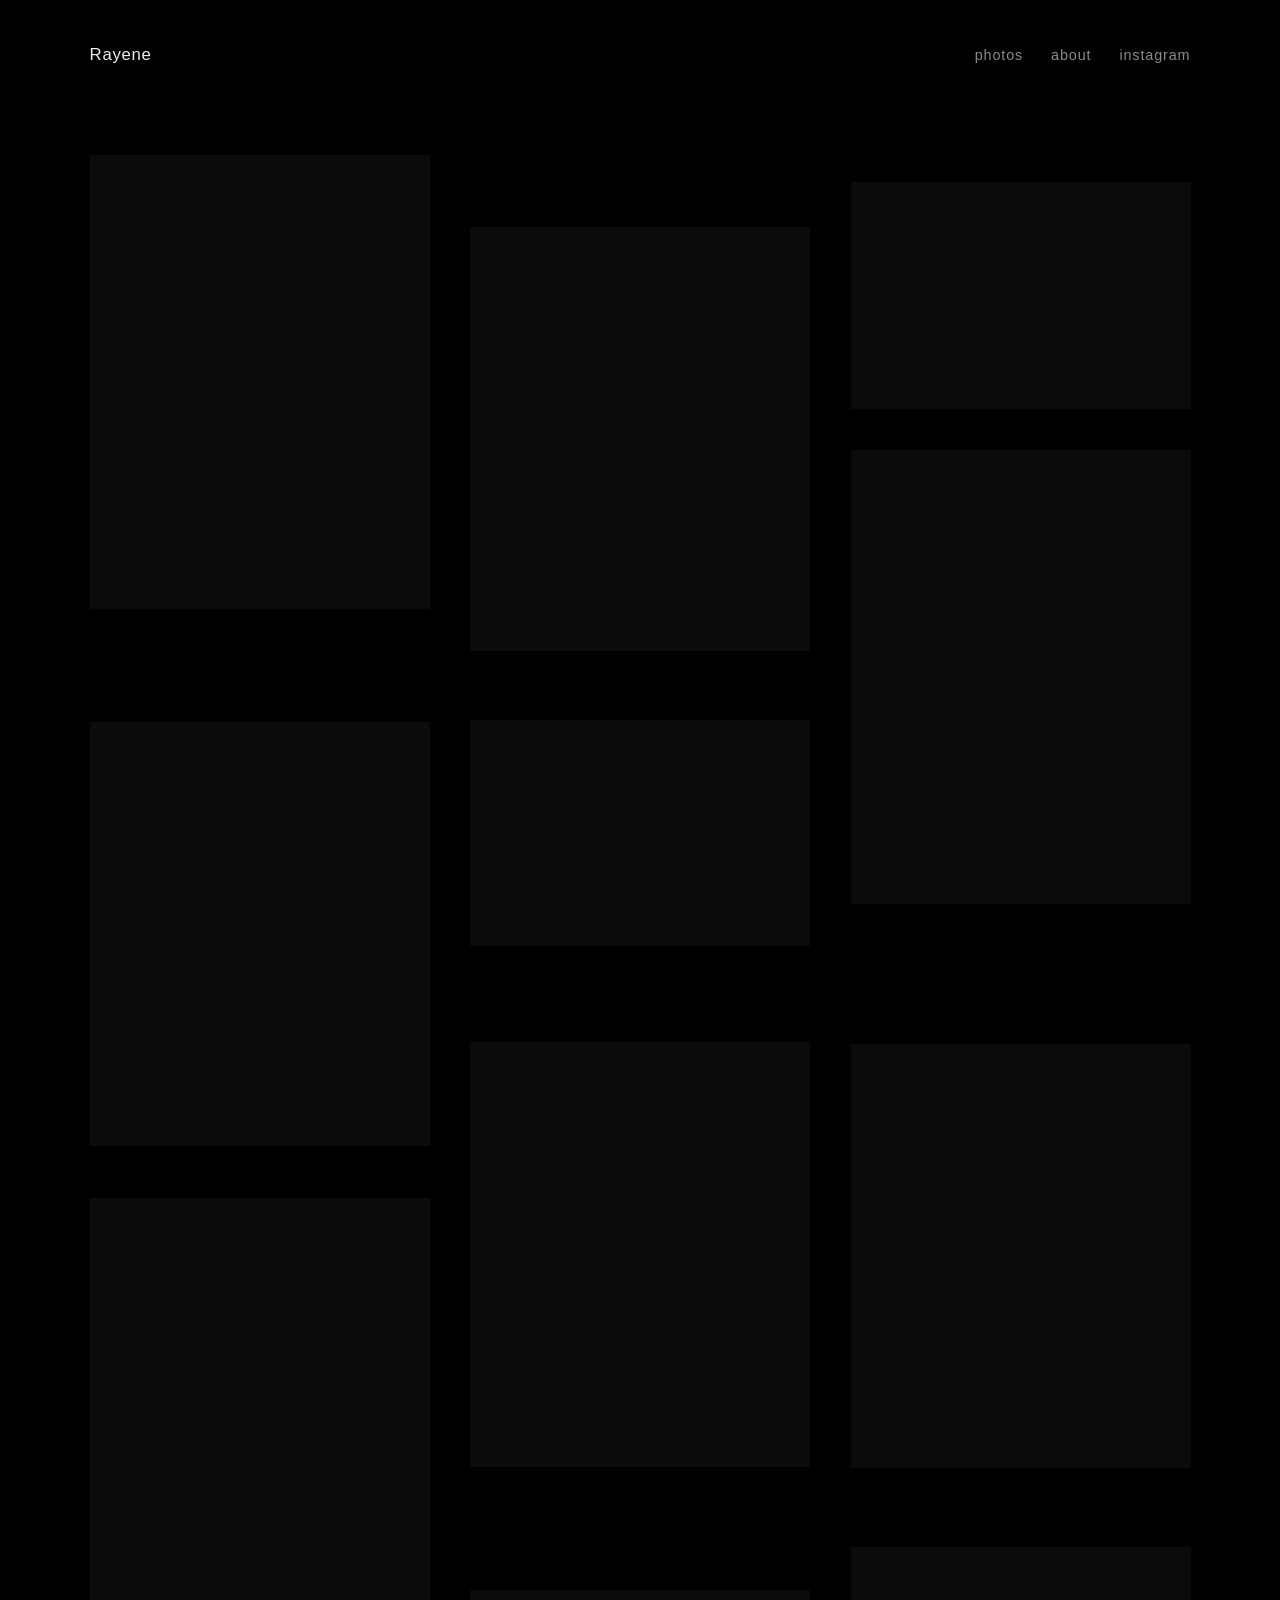
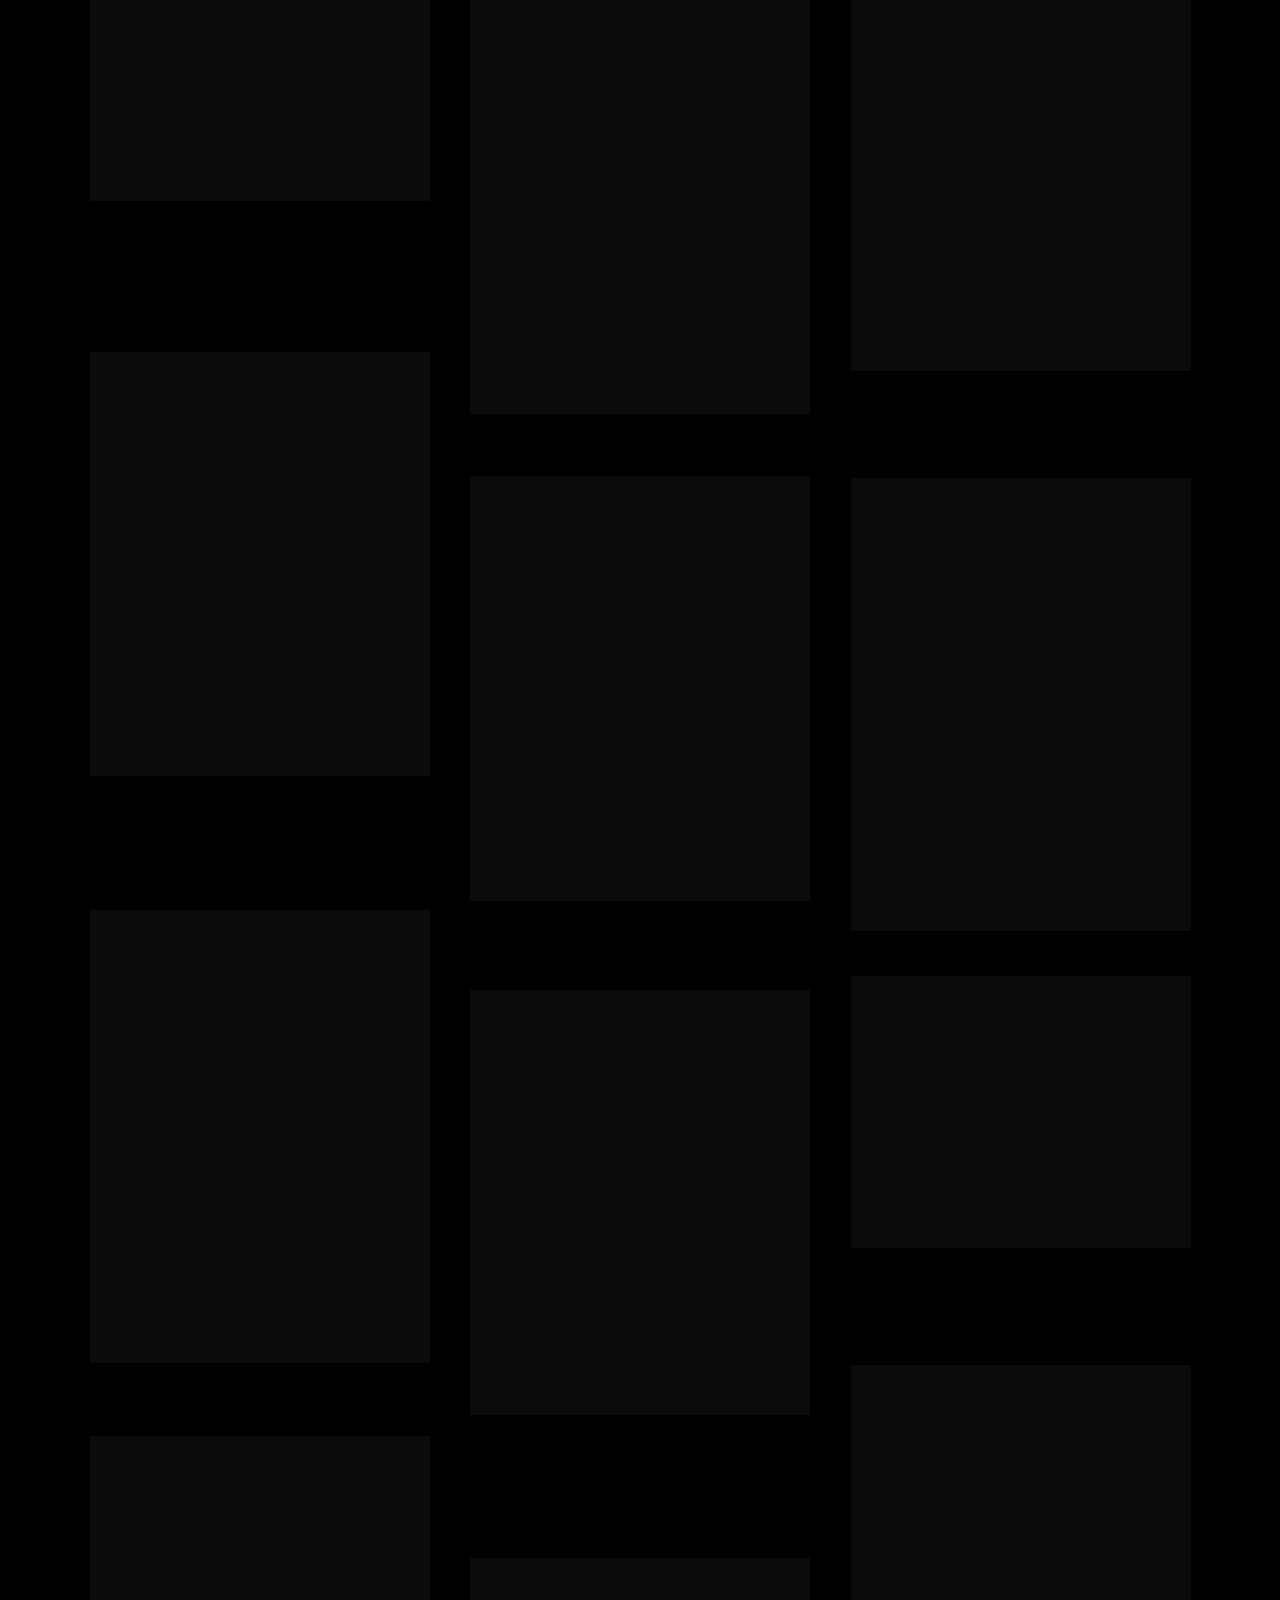
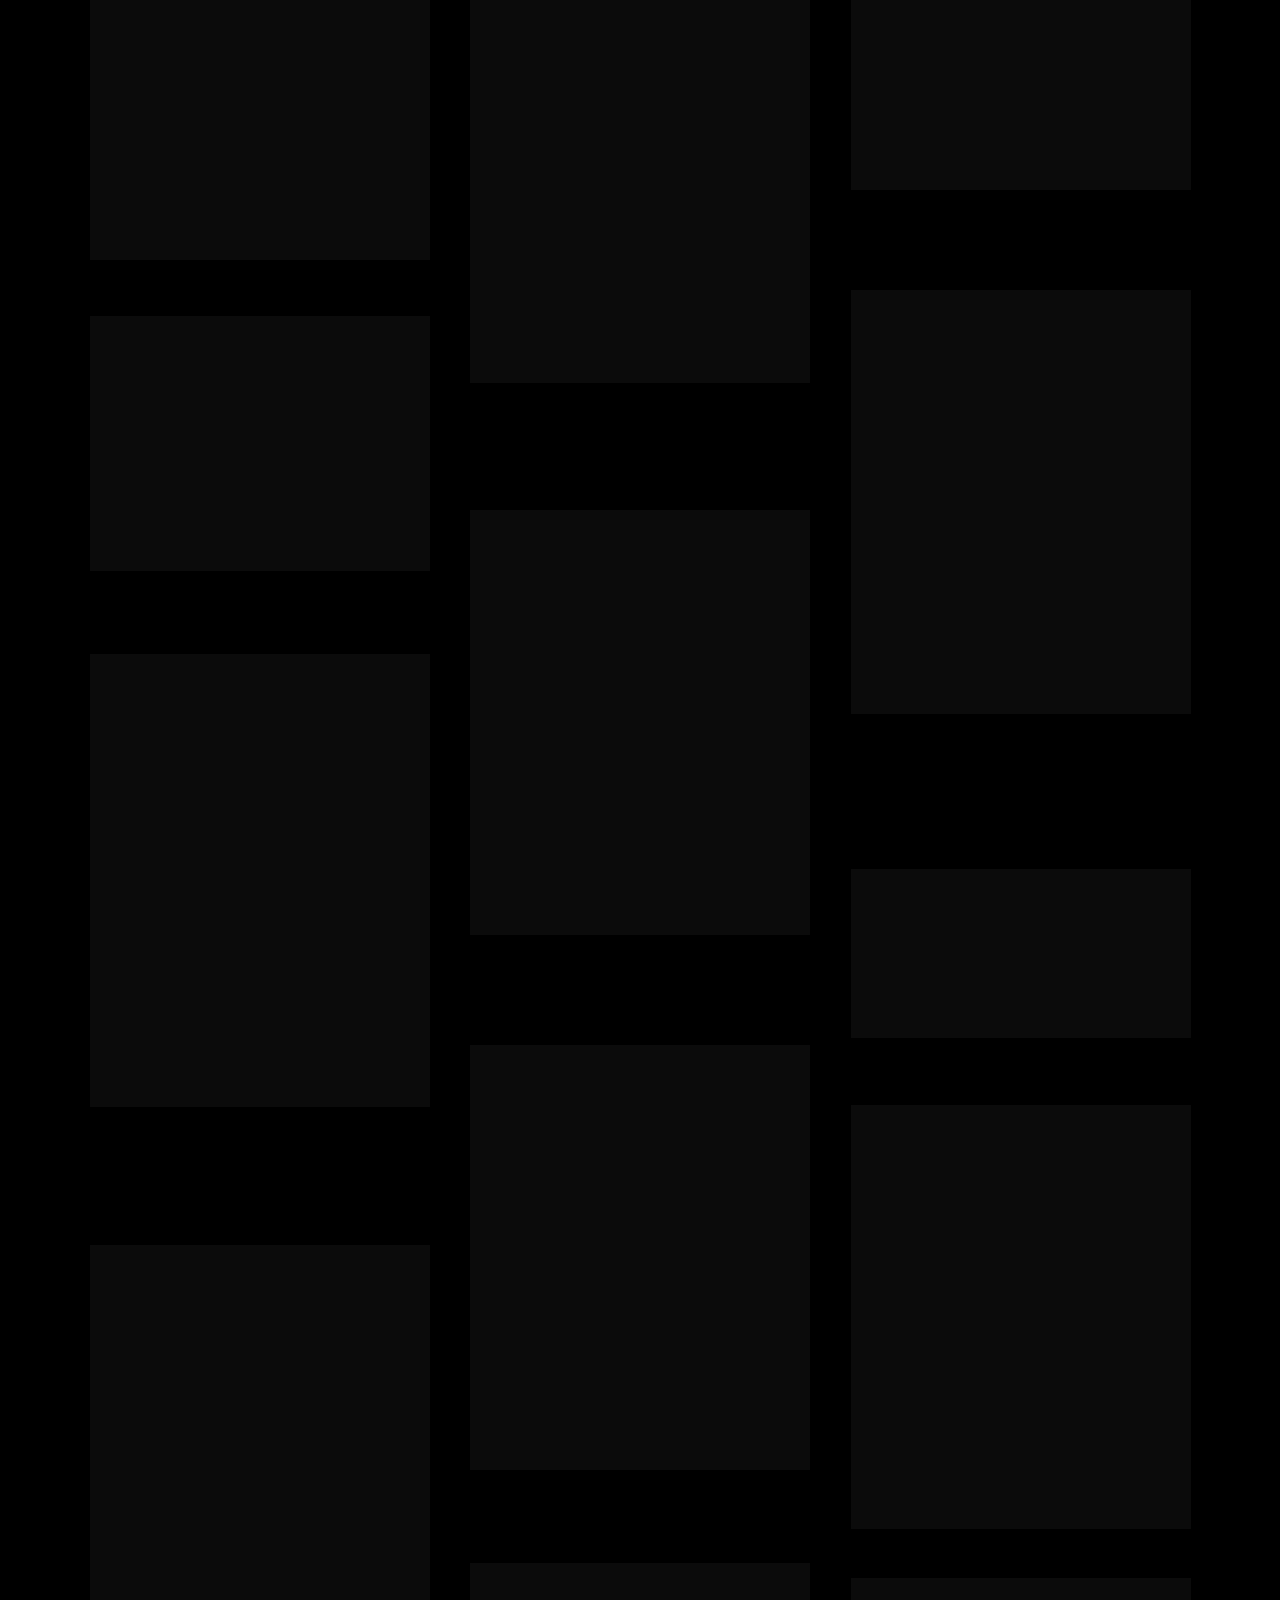
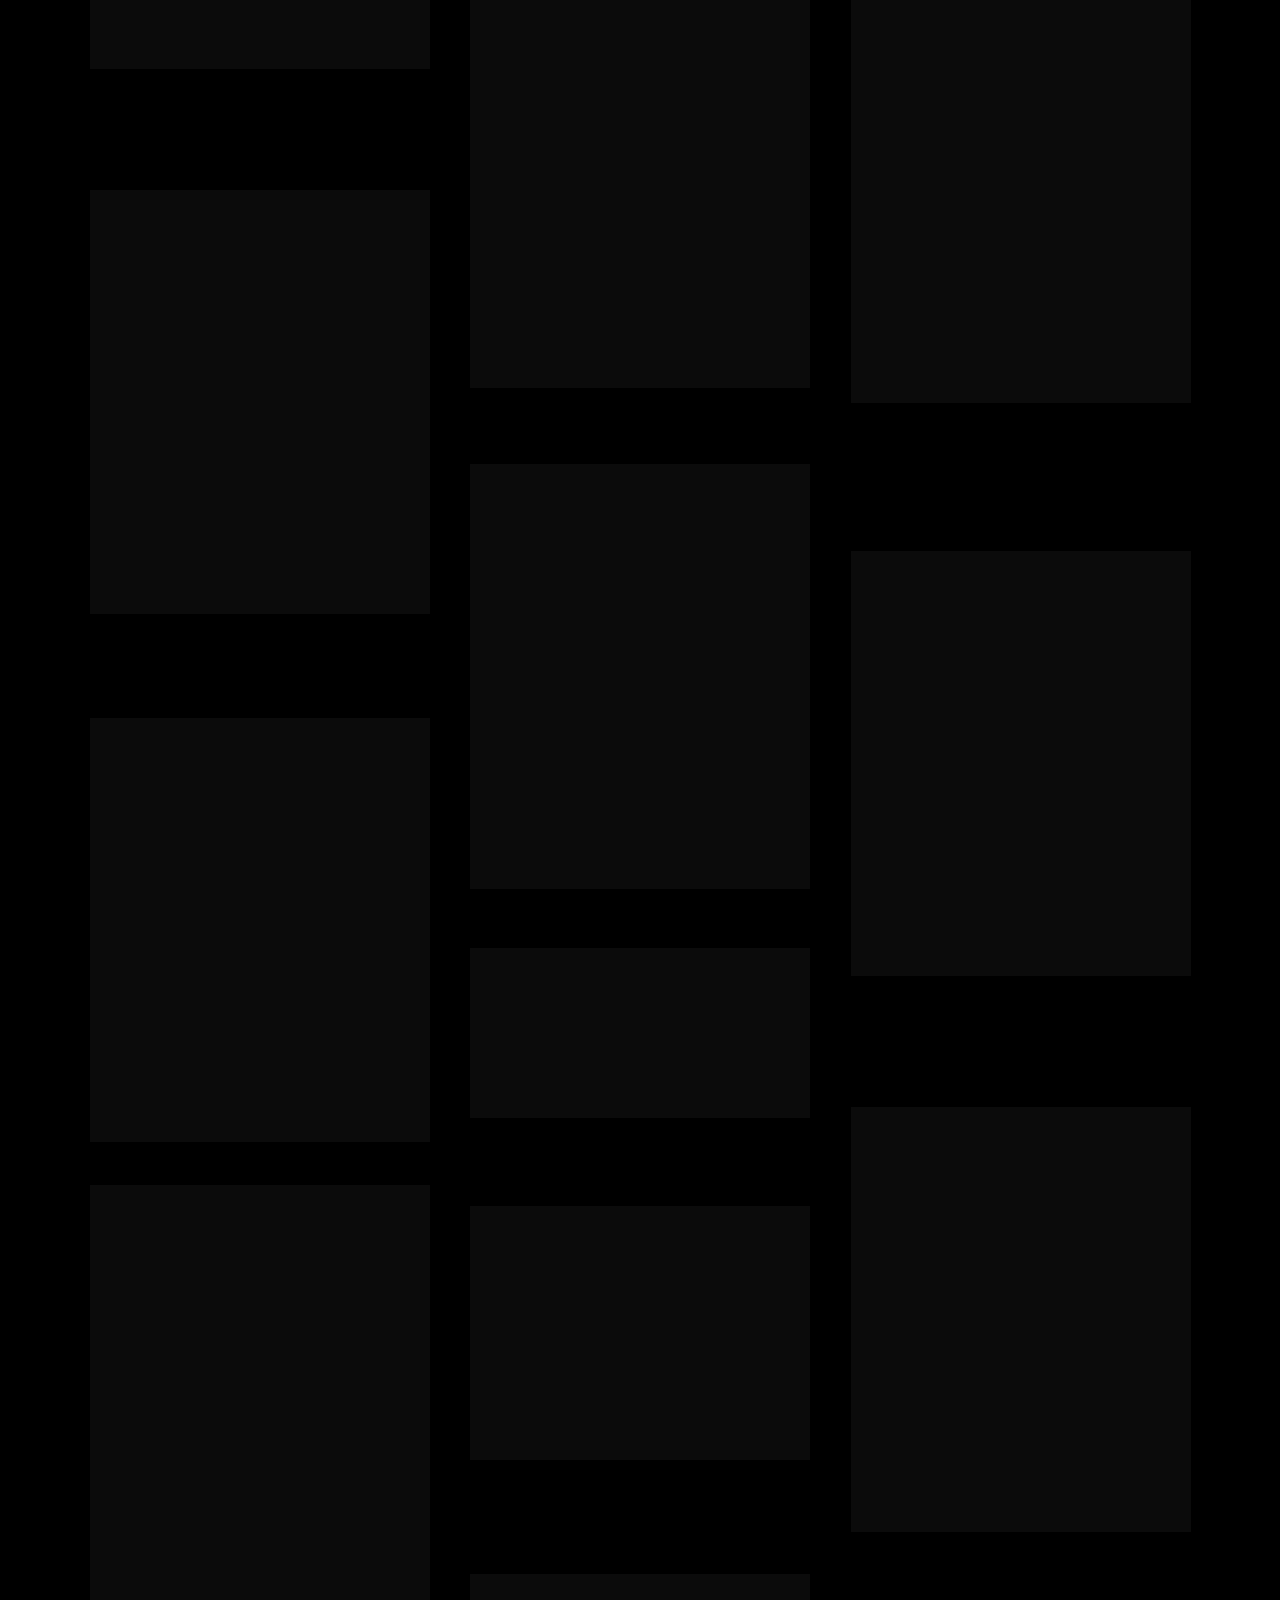
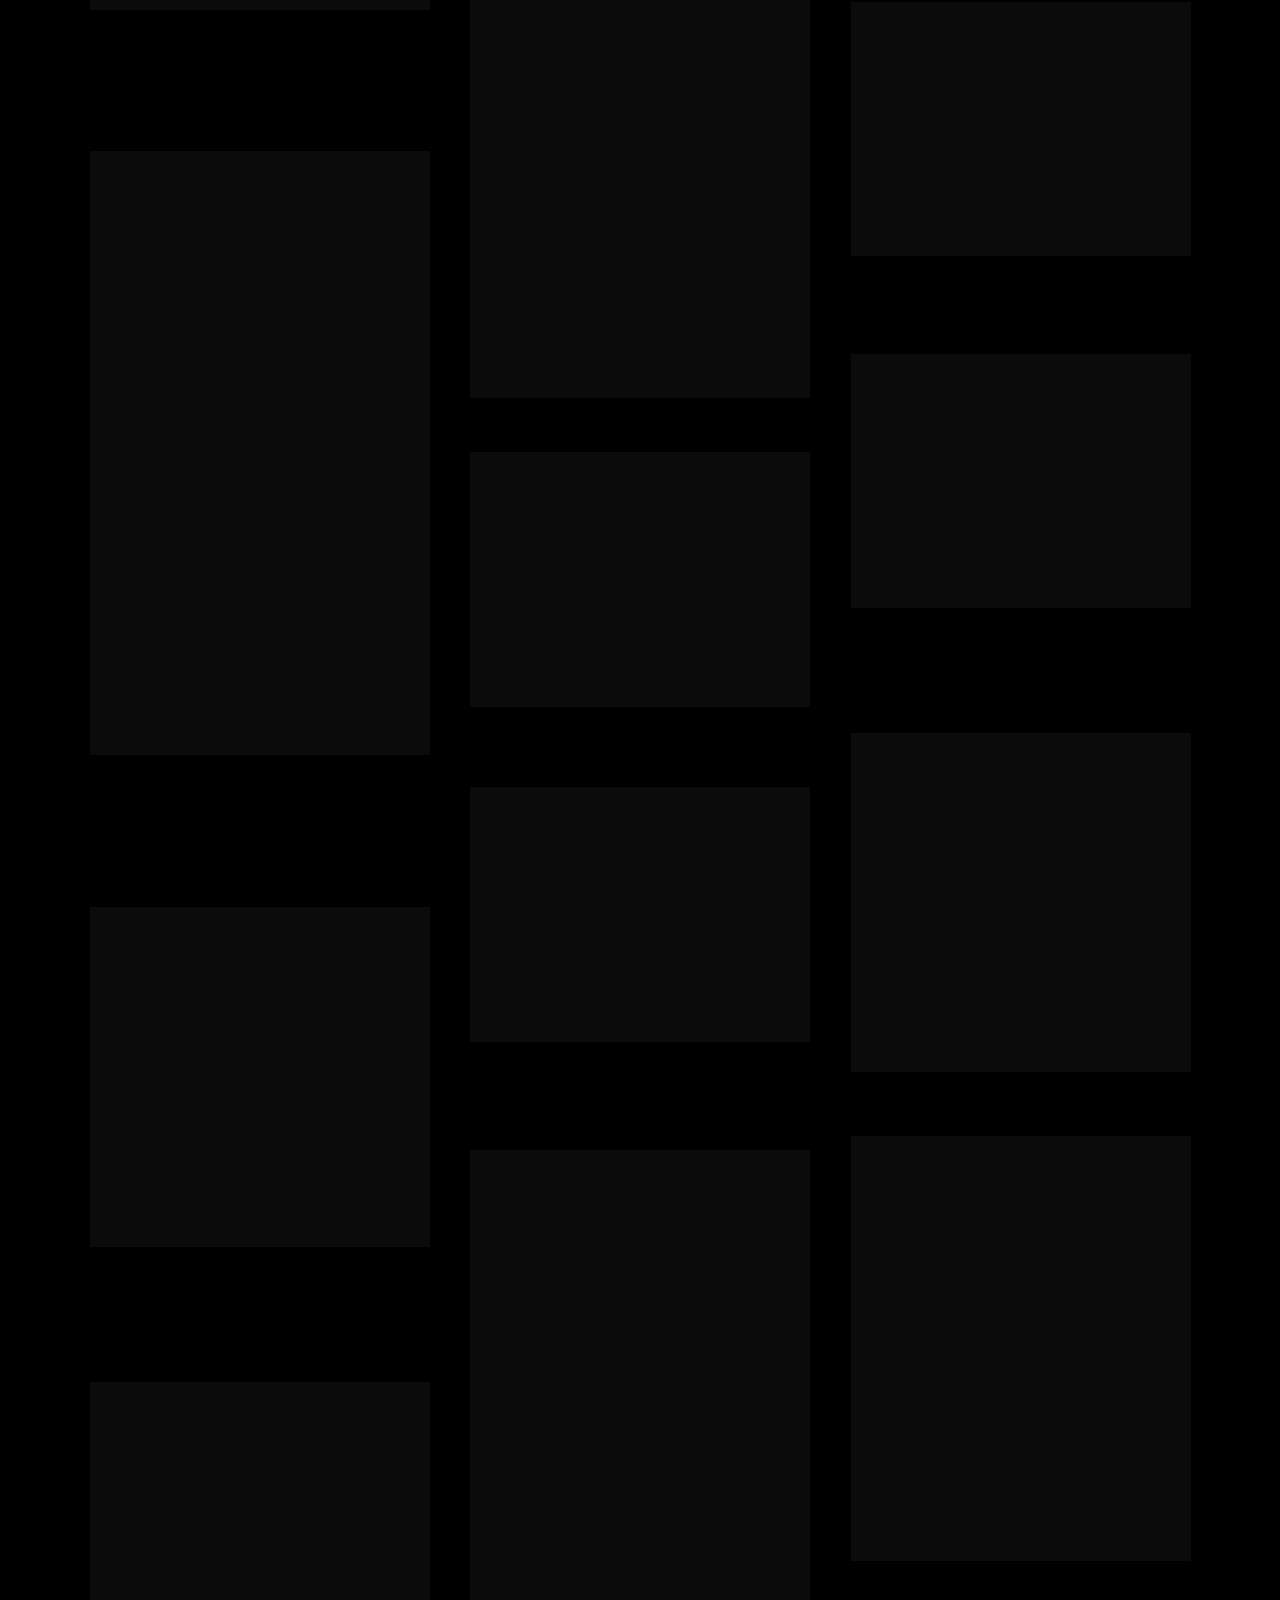
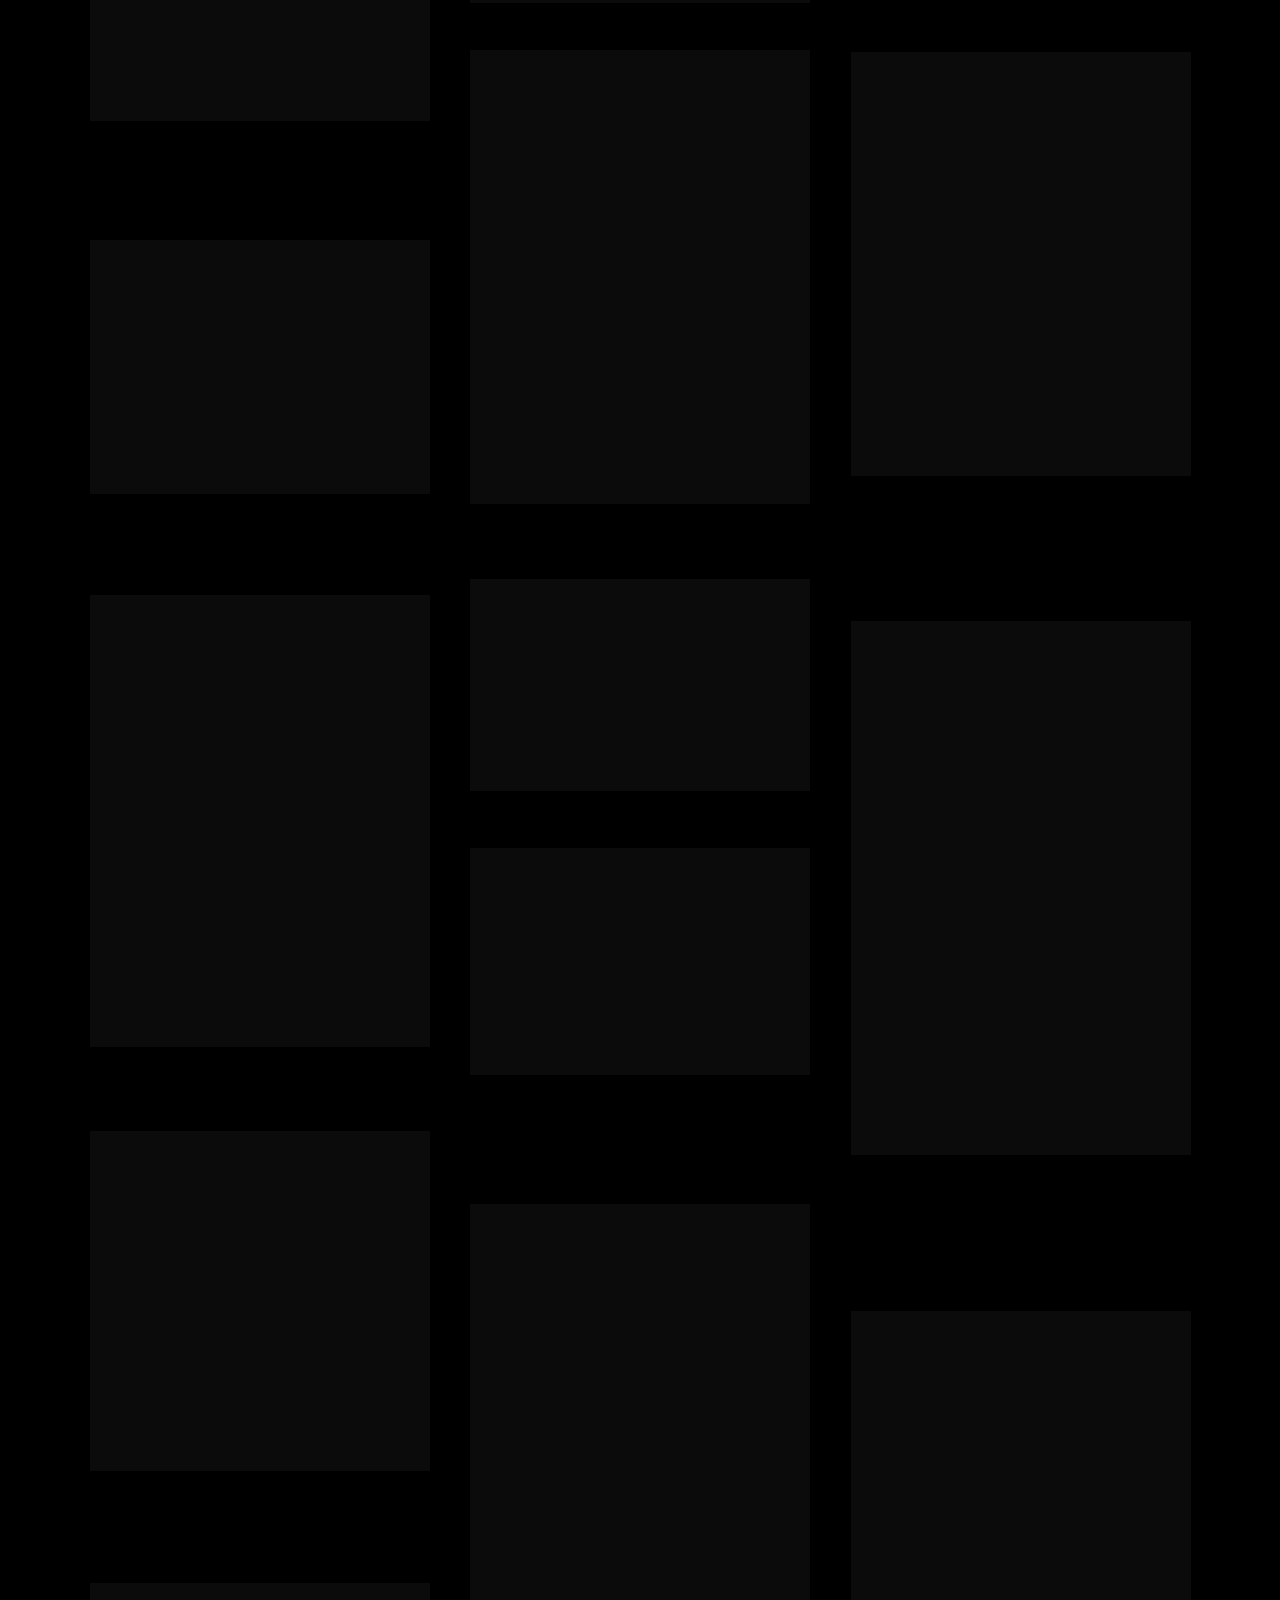
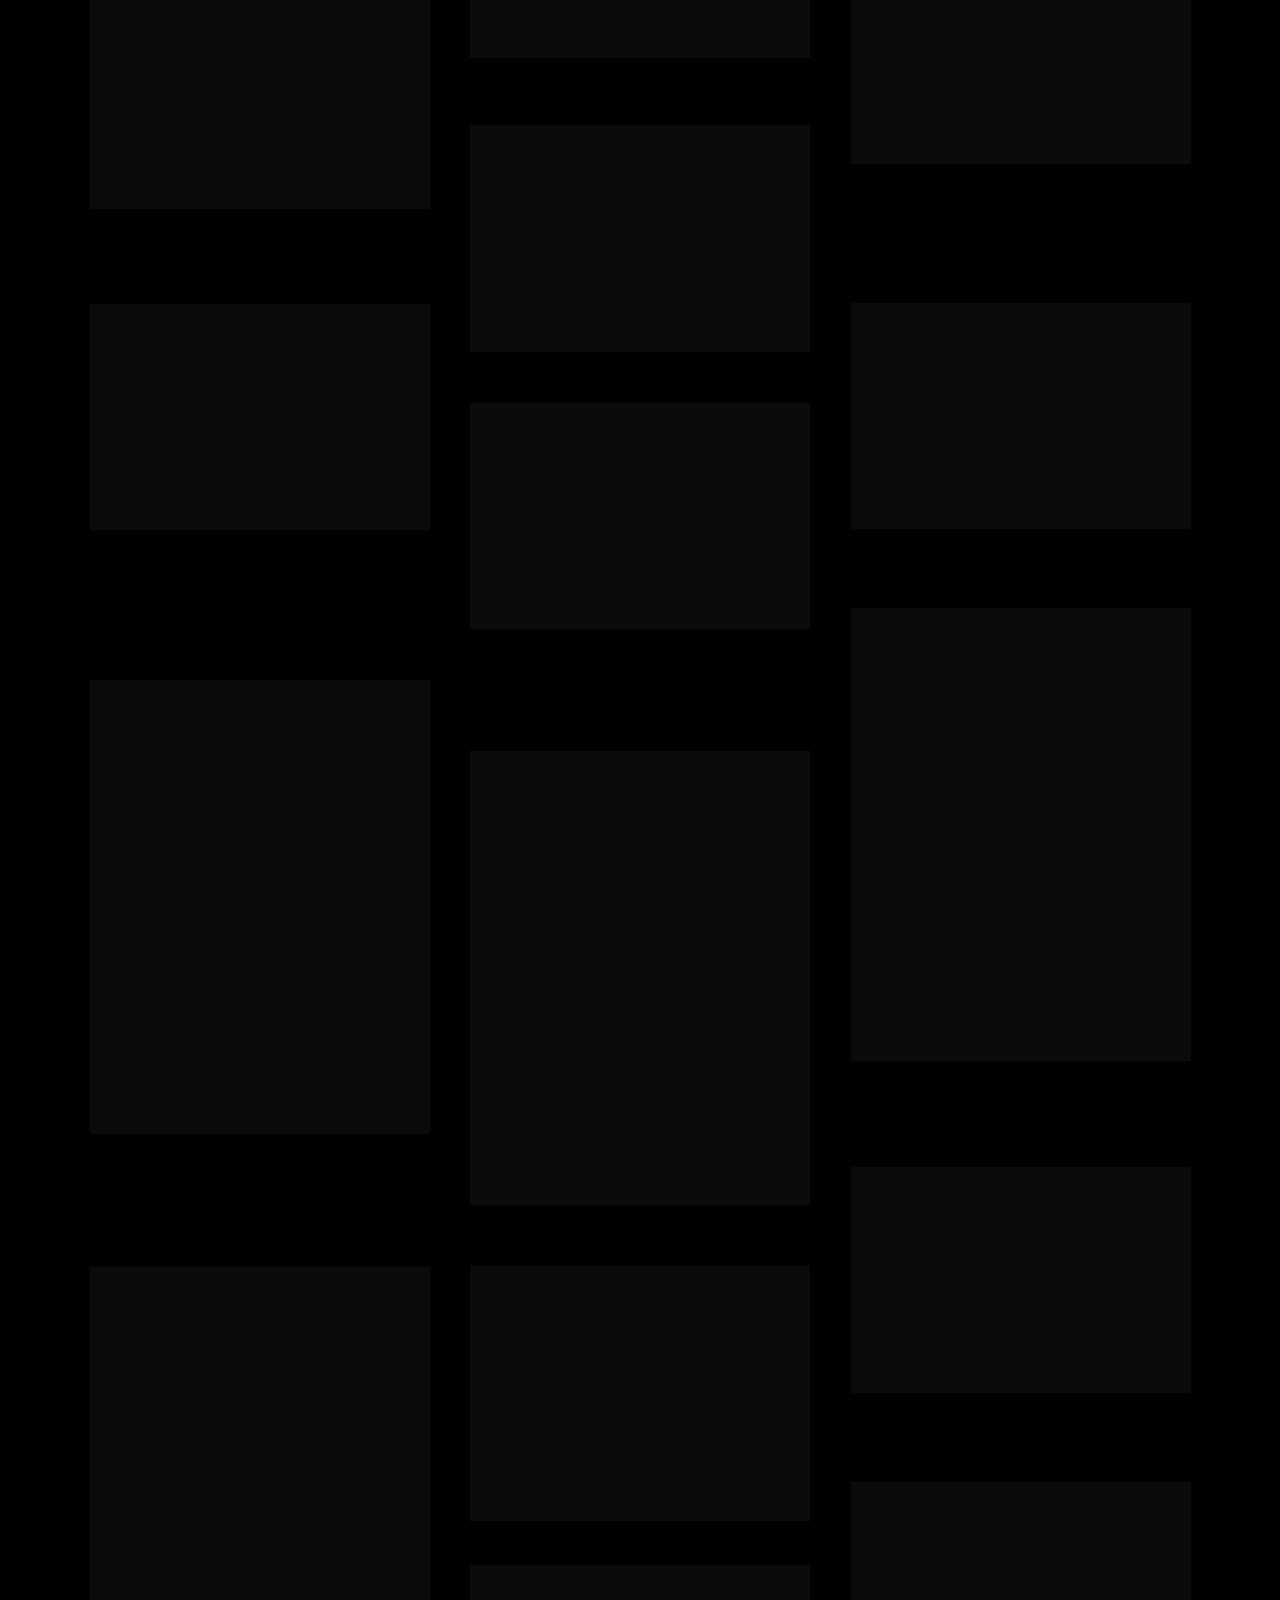
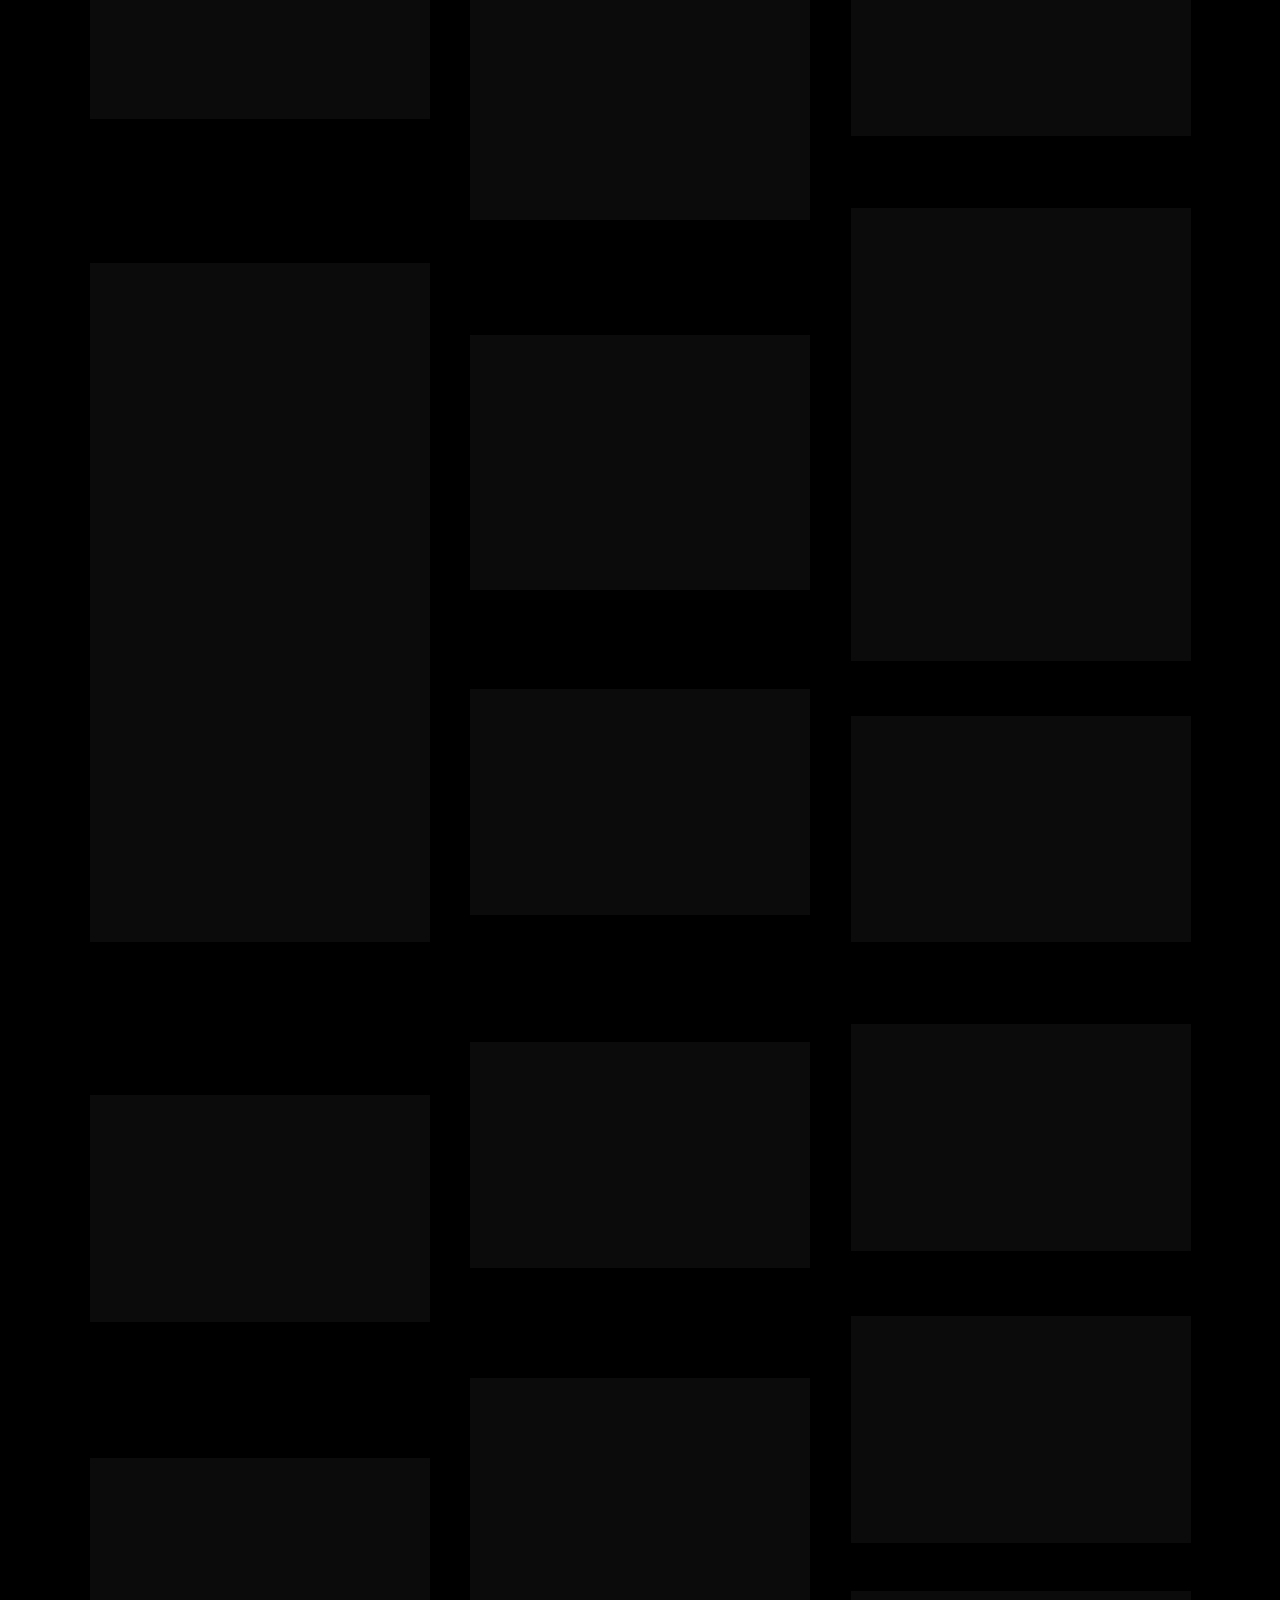
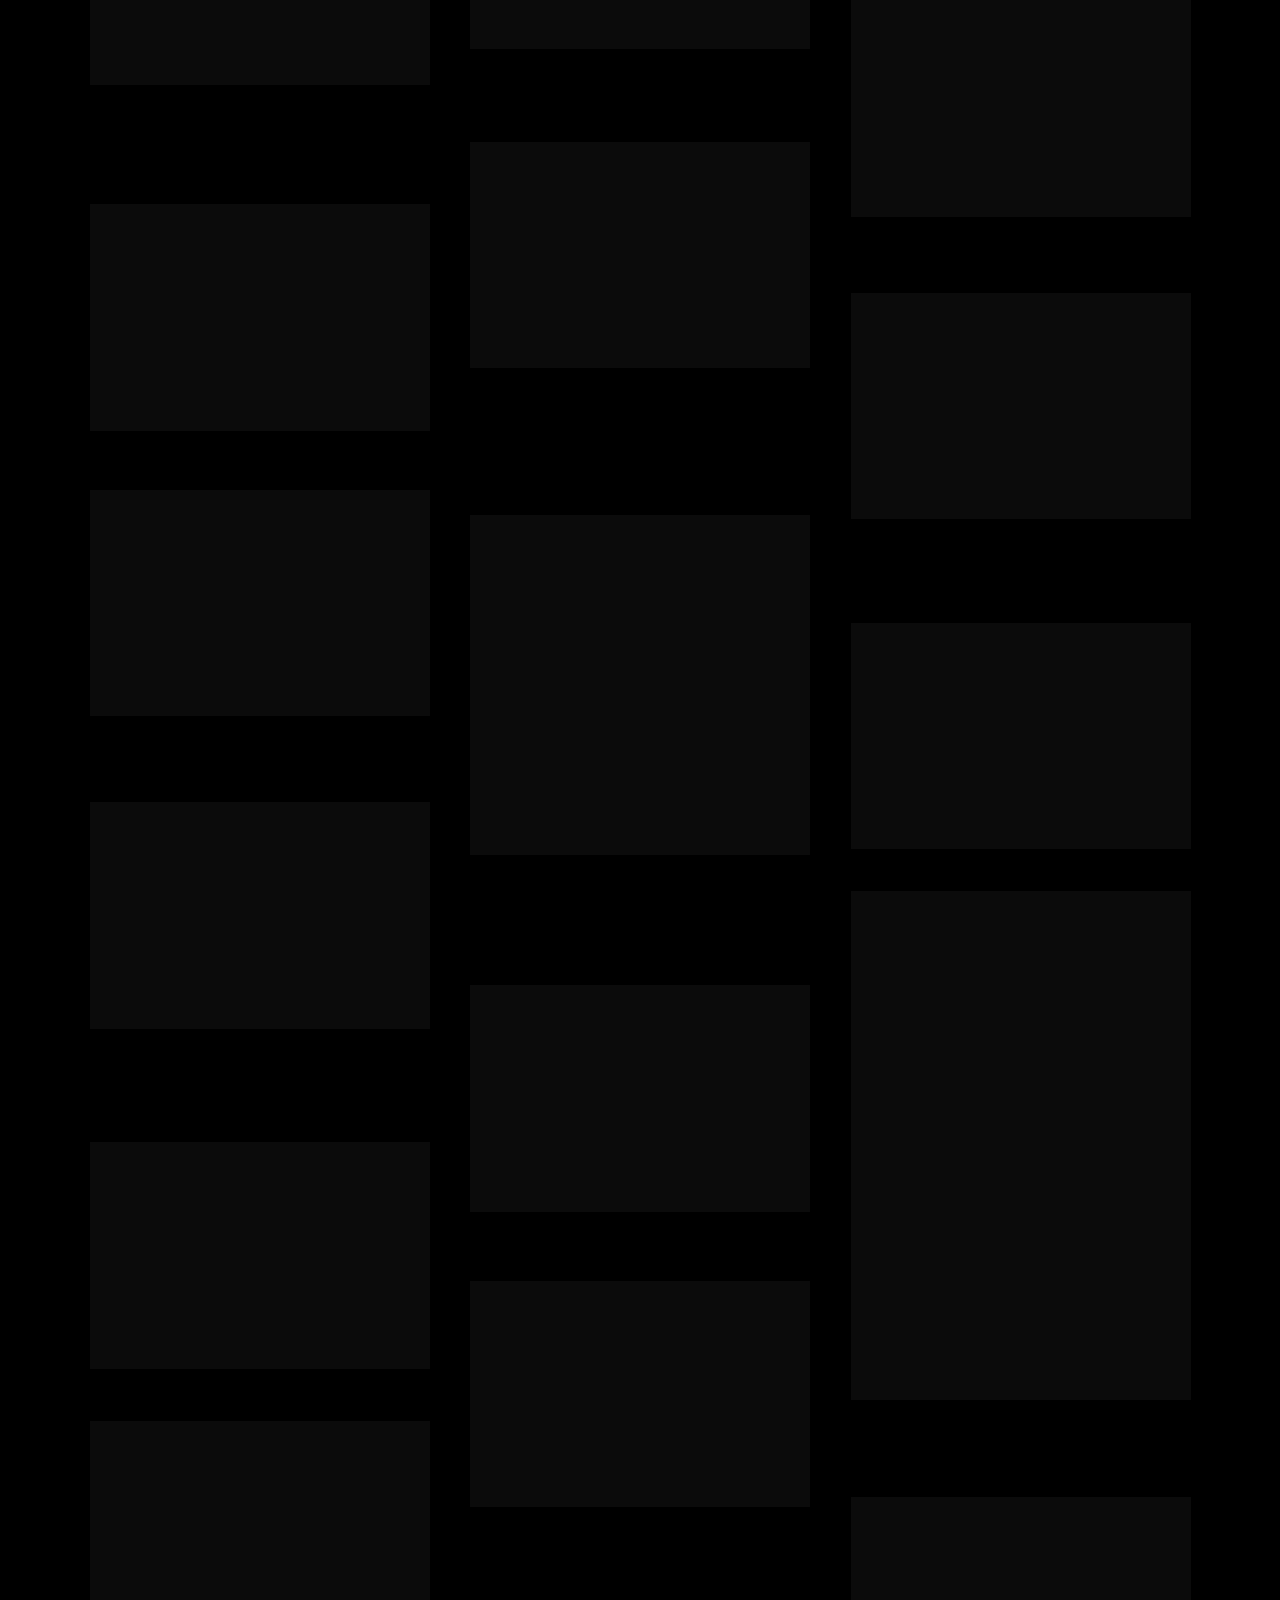
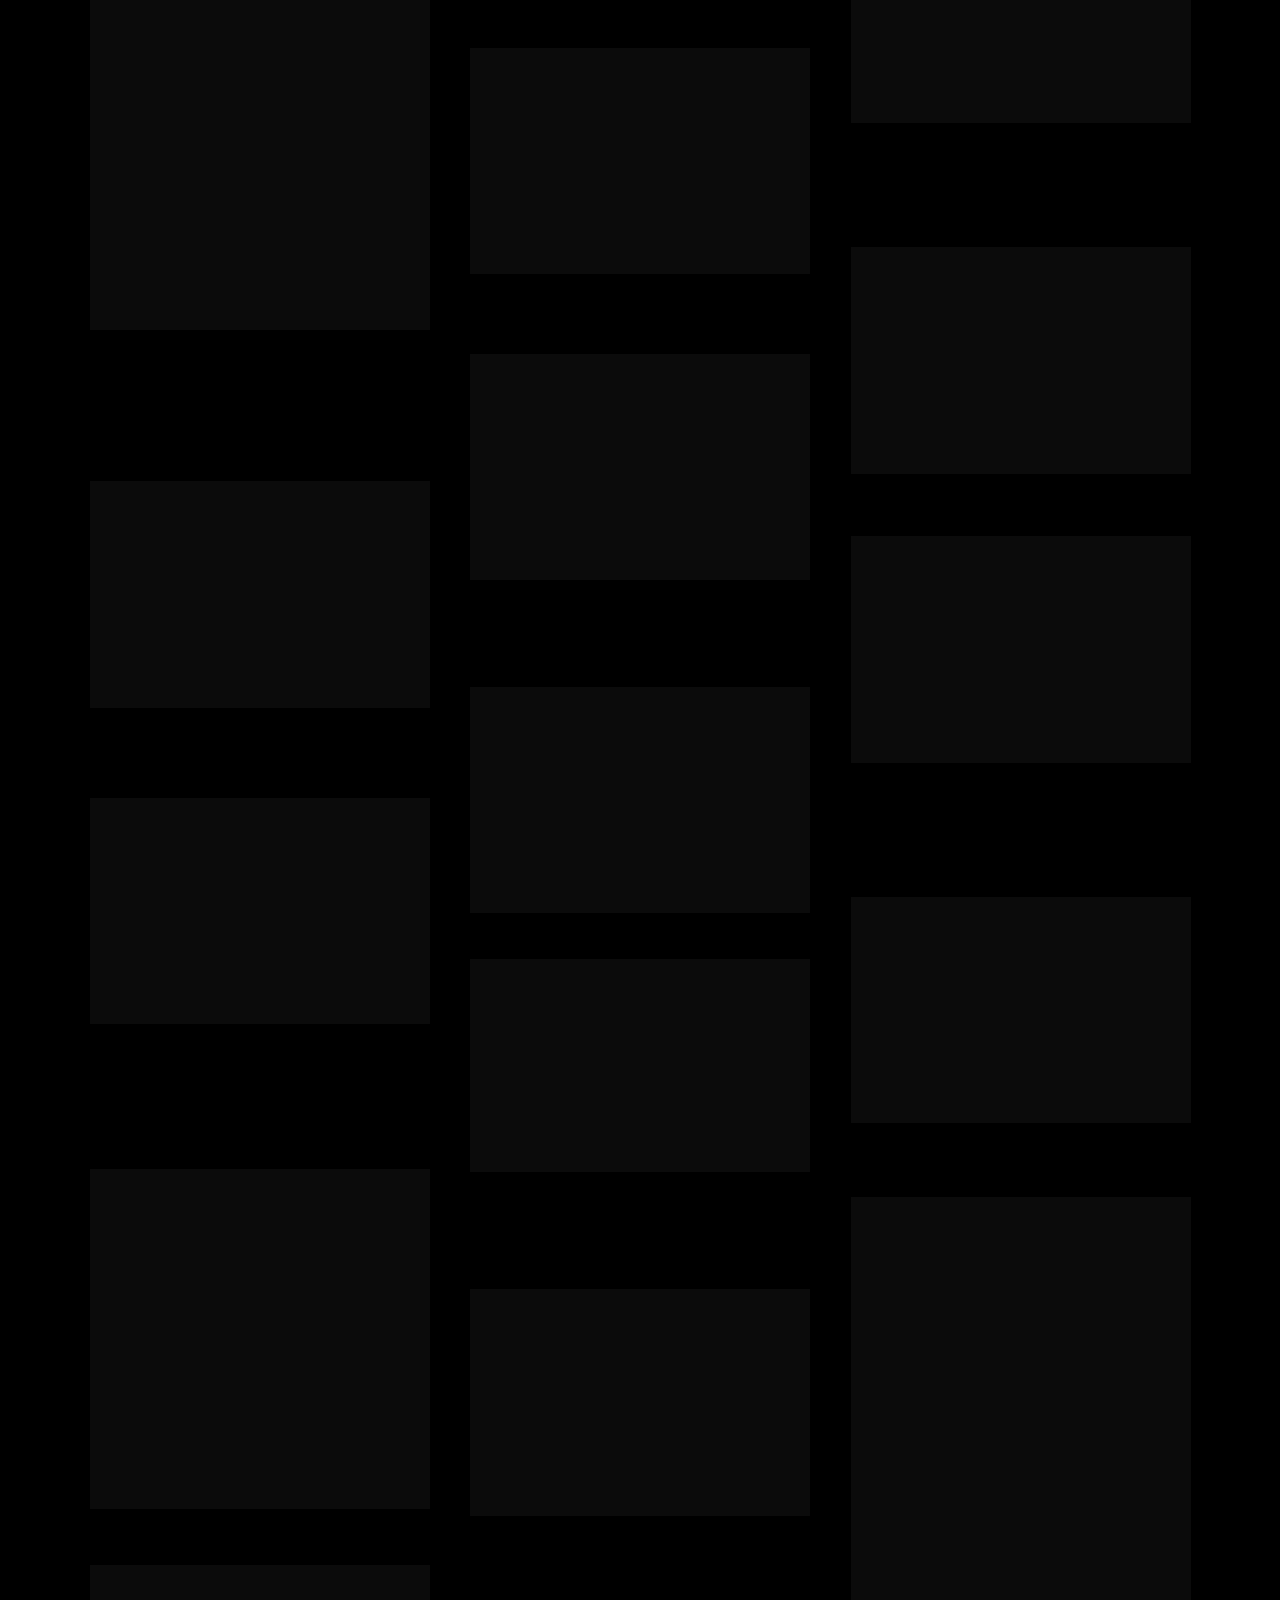
<file: index.html>
<!doctype html>
<html lang="en">
<head>
  <meta charset="utf-8">
  <meta name="viewport" content="width=device-width, initial-scale=1">
  <title>Your Name — street photography</title>
  <meta name="description" content="Street photography by Your Name.">
  <meta name="theme-color" content="#000000">
  <link rel="icon" href="favicon.svg" type="image/svg+xml">
  <link rel="stylesheet" href="css/style.css">
</head>
<body data-page="photo">
  <header class="site-header" id="site-header"></header>

  <main class="page">
    <h1 class="visually-hidden">Photographs</h1>
    <div class="gallery" id="gallery">
      <noscript><p class="noscript">Please enable JavaScript to view the photographs.</p></noscript>
    </div>
  </main>

  <footer class="site-footer" id="site-footer"></footer>

  <script src="js/config.js" defer></script>
  <script src="js/layout.js" defer></script>
  <script src="photos.js" defer></script>
  <script src="js/gallery.js" defer></script>
</body>
</html>
</file>
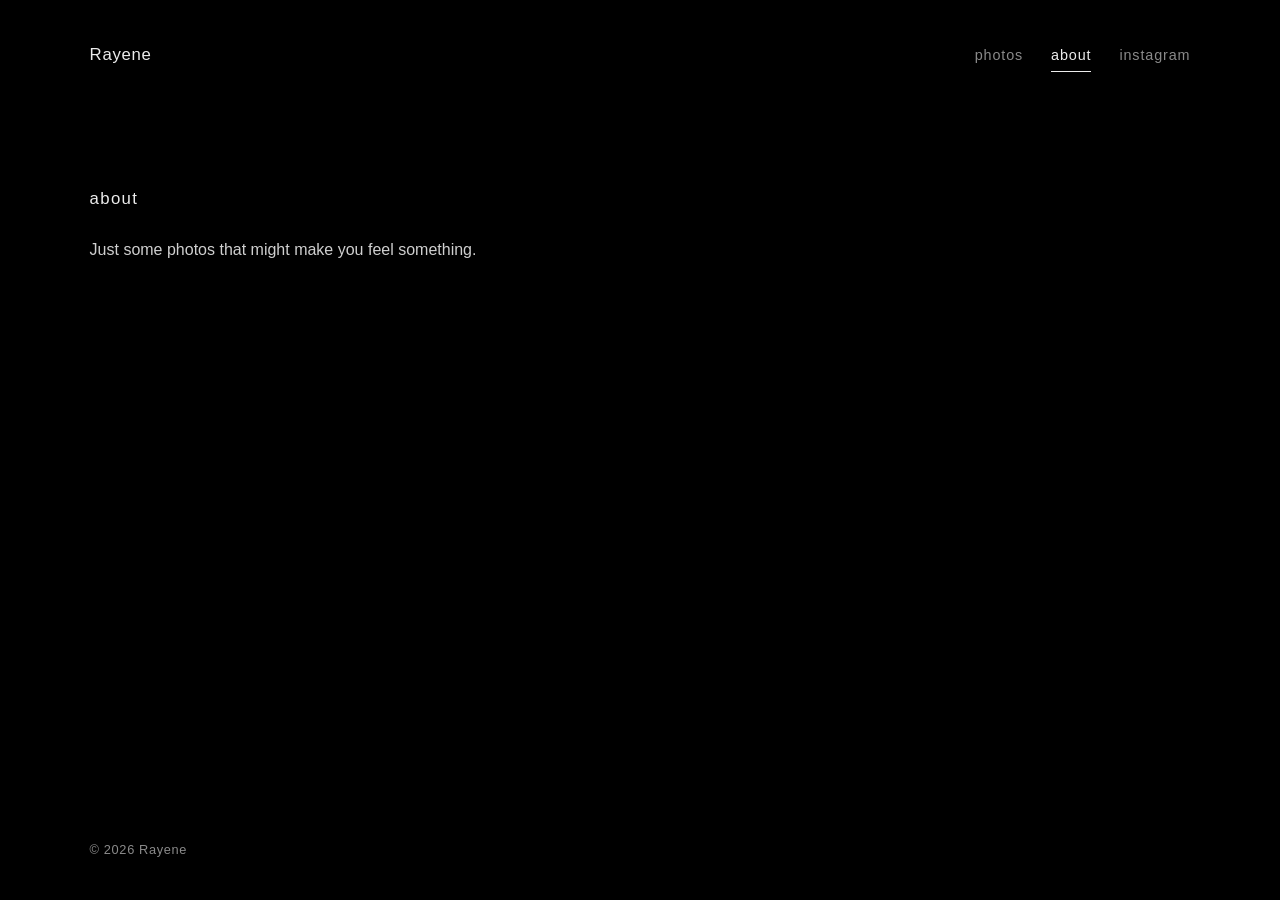
<file: about.html>
<!doctype html>
<html lang="en">
<head>
  <meta charset="utf-8">
  <meta name="viewport" content="width=device-width, initial-scale=1">
  <title>About — Your Name</title>
  <meta name="description" content="About Your Name, street photographer.">
  <meta name="theme-color" content="#000000">
  <link rel="icon" href="favicon.svg" type="image/svg+xml">
  <link rel="stylesheet" href="css/style.css">
</head>
<body data-page="about">
  <header class="site-header" id="site-header"></header>

  <main class="page">
    <article class="prose">
      <h1>about</h1>
      <p>Just some photos that might make you feel something.</p>
      <p></p>
    </article>
  </main>

  <footer class="site-footer" id="site-footer"></footer>

  <script src="js/config.js" defer></script>
  <script src="js/layout.js" defer></script>
</body>
</html>
</file>
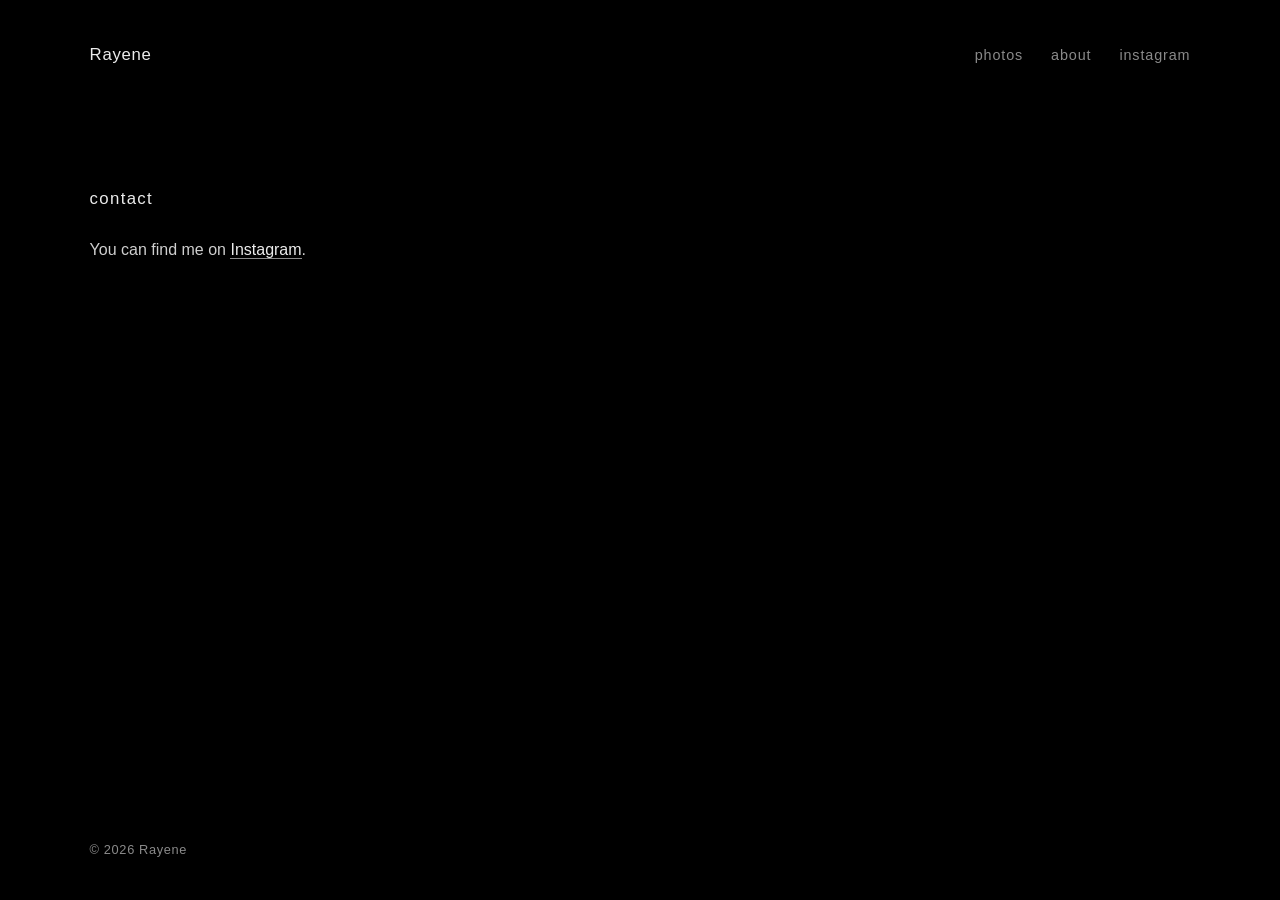
<file: contact.html>
<!doctype html>
<html lang="en">
<head>
  <meta charset="utf-8">
  <meta name="viewport" content="width=device-width, initial-scale=1">
  <title>Contact — Your Name</title>
  <meta name="description" content="">
  <meta name="theme-color" content="#000000">
  <link rel="icon" href="favicon.svg" type="image/svg+xml">
  <link rel="stylesheet" href="css/style.css">
</head>
<body data-page="contact">
  <header class="site-header" id="site-header"></header>

  <main class="page">
    <section class="prose">
      <h1>contact</h1>
      <p>You can find me on <a id="contact-instagram" href="https://www.instagram.com/xts.w/" target="_blank" rel="noopener noreferrer">Instagram</a>.</p>
    </section>
  </main>

  <footer class="site-footer" id="site-footer"></footer>

  <script src="js/config.js" defer></script>
  <script src="js/layout.js" defer></script>
</body>
</html>
</file>
<file: css/style.css>
/* ---------- tokens ---------- */
:root {
  color-scheme: dark;
  --bg: #000;
  --fg: #ececec;
  --muted: #8a8a8a;
  --line: #222;
  --gap: clamp(24px, 3.2vw, 80px);
  /* Outer margin is deliberately larger than the gap between photos, so the
     feed reads as one centred block. Header, gallery and footer share it, so
     the logo and nav line up with the first and last columns. */
  --pad: clamp(20px, 7vw, 120px);
  --max-width: 1680px;
  --font: "Helvetica Neue", Helvetica, Arial, "Segoe UI", system-ui, sans-serif;
}

/* ---------- base ---------- */
*,
*::before,
*::after { box-sizing: border-box; }

html { -webkit-text-size-adjust: 100%; }

body {
  margin: 0;
  min-height: 100vh;
  min-height: 100dvh;
  display: flex;
  flex-direction: column;
  background: var(--bg);
  color: var(--fg);
  font-family: var(--font);
  font-size: 1rem;
  line-height: 1.6;
  -webkit-font-smoothing: antialiased;
}

body.lightbox-open { overflow: hidden; }

a { color: inherit; text-decoration: none; }
img { display: block; max-width: 100%; height: auto; }

:focus-visible {
  outline: 2px solid var(--fg);
  outline-offset: 3px;
}

.page {
  flex: 1;
  width: 100%;
  max-width: var(--max-width);
  margin: 0 auto;
  padding: clamp(8px, 2vw, 32px) var(--pad) 0;
}

/* ---------- header / footer ---------- */
.site-header {
  display: flex;
  flex-wrap: wrap;
  align-items: baseline;
  justify-content: space-between;
  gap: 0.75rem 2rem;
  width: 100%;
  max-width: var(--max-width);
  margin: 0 auto;
  padding: clamp(20px, 3.5vw, 40px) var(--pad);
}

.site-logo {
  font-size: 1.05rem;
  font-weight: 500;
  letter-spacing: 0.04em;
}

.site-nav {
  display: flex;
  flex-wrap: wrap;
  gap: 0.5rem 1.75rem;
  font-size: 0.9rem;
  letter-spacing: 0.06em;
}

.site-nav a {
  color: var(--muted);
  padding: 0.25rem 0;
  border-bottom: 1px solid transparent;
  transition: color 0.2s, border-color 0.2s;
}

.site-nav a:hover,
.site-nav a[aria-current="page"] {
  color: var(--fg);
}

.site-nav a[aria-current="page"] { border-bottom-color: var(--fg); }

.site-footer {
  width: 100%;
  max-width: var(--max-width);
  margin: 0 auto;
  padding: clamp(3rem, 8vw, 6rem) var(--pad) 2.5rem;
  color: var(--muted);
  font-size: 0.8rem;
  letter-spacing: 0.05em;
}

.site-footer p { margin: 0; }

/* ---------- gallery ---------- */
.gallery {
  display: flex;
  gap: var(--gap);
  align-items: flex-start;
}

.gallery__column {
  flex: 1 1 0;
  min-width: 0;
  display: flex;
  flex-direction: column;
  gap: var(--gap);
  container-type: inline-size; /* lets tiles size their stagger from the column width */
}

.tile {
  display: block;
  padding: 0;
  border: 0;
  background: #0b0b0b; /* placeholder while the image loads */
  cursor: zoom-in;
  width: 100%;
  /* Extra space above the photo (set per tile by gallery.js) for the staggered look.
     Fallback first, then the exact column-relative value where supported. */
  margin-top: calc(var(--stagger, 0) * 30vw);
}

@supports (width: 1cqw) {
  .tile { margin-top: calc(var(--stagger, 0) * 100cqw); }
}

.tile img {
  width: 100%;
  height: auto;
  opacity: 0;
  transition: opacity 0.5s ease;
}

.tile img.is-loaded { opacity: 1; }

.tile:hover img { opacity: 0.92; }

/* ---------- lightbox ---------- */
.lightbox {
  width: 100%;
  height: 100%;
  max-width: none;
  max-height: none;
  margin: 0;
  padding: 0;
  border: 0;
  background: rgba(0, 0, 0, 0.97);
  color: var(--fg);
  overflow: hidden;
}

.lightbox[open] {
  display: grid;
  place-items: center;
}

.lightbox::backdrop { background: #000; }

.lightbox__image {
  max-width: calc(100vw - 2 * clamp(1rem, 8vw, 7rem)); /* room for the arrows */
  max-height: calc(100vh - 6rem);
  max-height: calc(100dvh - 6rem);
  width: auto;
  height: auto;
  object-fit: contain;
}

.lightbox__counter {
  position: absolute;
  bottom: 1.25rem;
  left: 50%;
  transform: translateX(-50%);
  margin: 0;
  color: var(--muted);
  font-size: 0.8rem;
  letter-spacing: 0.1em;
}

.lightbox__button {
  position: absolute;
  display: grid;
  place-items: center;
  width: 3rem;
  height: 3rem;
  padding: 0;
  border: 0;
  background: transparent;
  color: var(--muted);
  font: 2.25rem/1 var(--font);
  cursor: pointer;
  transition: color 0.2s;
}

.lightbox__button:hover { color: var(--fg); }

.lightbox__close { top: 0.75rem; right: 0.75rem; }
.lightbox__prev { left: 0.5rem; top: 50%; transform: translateY(-50%); }
.lightbox__next { right: 0.5rem; top: 50%; transform: translateY(-50%); }

@media (max-width: 639px) {
  /* Swipe navigates on touch screens; keep the corners clear. */
  .lightbox__prev,
  .lightbox__next { display: none; }
}

/* ---------- text pages ---------- */
.prose {
  max-width: 60ch;
  padding-top: clamp(1rem, 4vw, 3rem);
}

.prose h1 {
  margin: 0 0 1.5rem;
  font-size: 1.05rem;
  font-weight: 500;
  letter-spacing: 0.08em;
  text-transform: lowercase;
}

.prose p { margin: 0 0 1.25rem; color: #cfcfcf; }

.prose a {
  color: var(--fg);
  border-bottom: 1px solid var(--muted);
  transition: border-color 0.2s;
}

.prose a:hover { border-bottom-color: var(--fg); }

/* ---------- misc ---------- */
.noscript { color: var(--muted); }

.visually-hidden {
  position: absolute;
  width: 1px;
  height: 1px;
  margin: -1px;
  padding: 0;
  overflow: hidden;
  clip: rect(0 0 0 0);
  white-space: nowrap;
  border: 0;
}

@media (prefers-reduced-motion: reduce) {
  *,
  *::before,
  *::after {
    transition: none !important;
    animation: none !important;
  }
}
</file>
